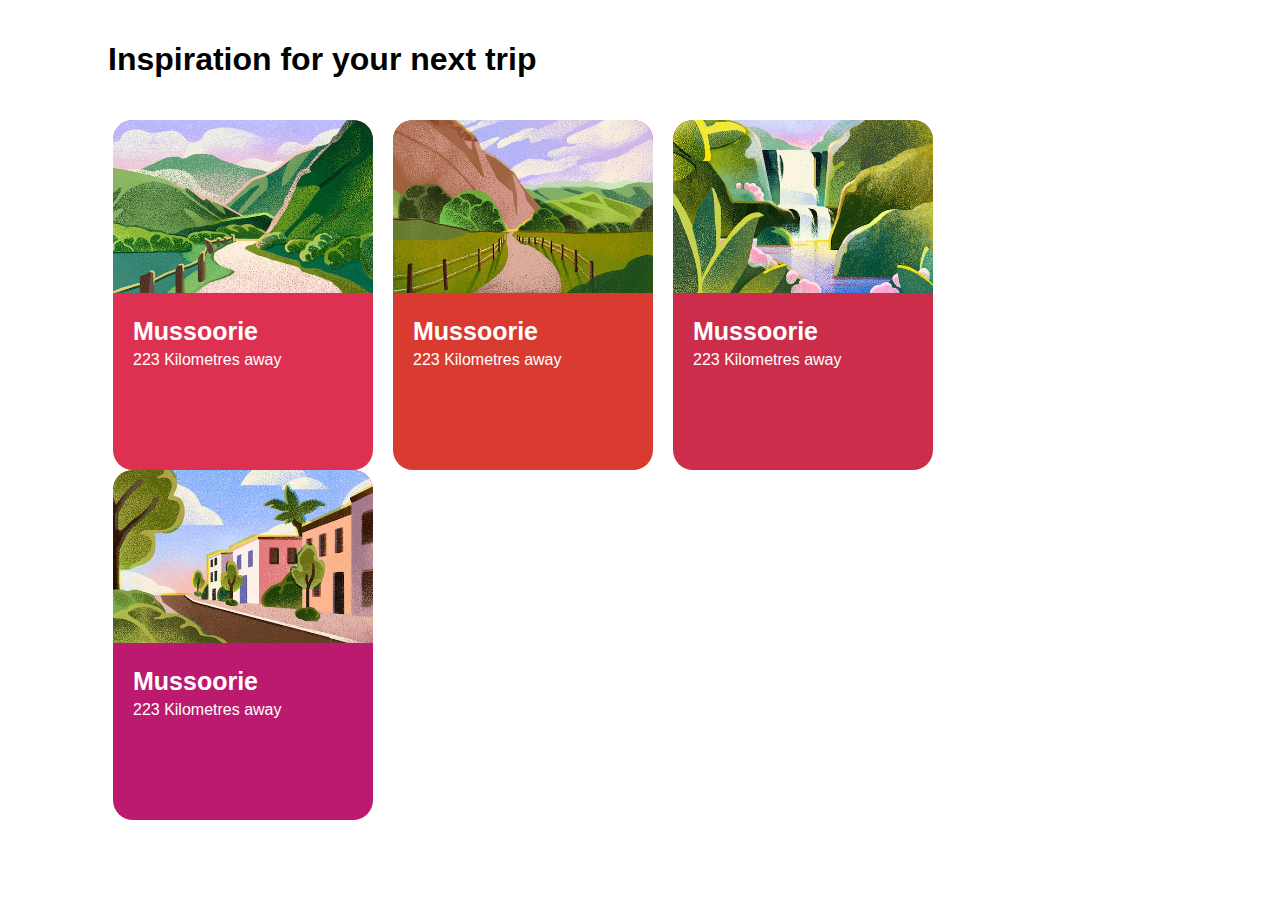
<file: box-model-assignment by Sonagara/index.html>
<!DOCTYPE html>
<html lang="en">
<head>
    <meta charset="UTF-8">
    <meta http-equiv="X-UA-Compatible" content="IE=edge">
    <meta name="viewport" content="width=device-width, initial-scale=1.0">
    <title>box-model-assignment</title>
    <link rel="stylesheet" href="style.css">
</head>
<body>
    <div>
        <h1 id="heading">Inspiration for your next trip</h1>

        <div id="aline-blog">
        
            <div class="blog" id="blog1">
                <img src="./Images/p1.jpeg" class="img" alt="">
                <div class="text">
                    <h3>Mussoorie</h2>
                    <p>223 Kilometres away</p>
                </div>     
            </div>

            <div class="blog "id="blog2">
                <img src="./Images/p2.jpeg" class="img" alt="">
                <div class="text">
                    <h3>Mussoorie</h2>
                    <p>223 Kilometres away</p>
                </div>     
            </div>

            <div class="blog"id="blog3">
                <img src="./Images/p3.jpeg" class="img" alt="">
                <div class="text">
                    <h3>Mussoorie</h2>
                    <p>223 Kilometres away</p>
                </div>     
            </div>

            <div class="blog"id="blog4">
                <img src="./Images/p4.jpeg" class="img" alt="">
                <div class="text">
                    <h3>Mussoorie</h2>
                    <p>223 Kilometres away</p>
                </div>     
            </div>
        </div>

    </div>
    
</body>
</html>
</file>
<file: box-model-assignment by Sonagara/style.css>
#heading{
    margin-left: 80px;
    font-family:sans-serif;
    padding: 20px;
}
.blog{
    color: white;
    width: 260px;
    height: 350px;
    border-radius: 20px;
    float: left;
    margin-left: 20px;
}
#blog1{
    background-color: rgb(222, 49, 81);
}
#blog2{
    background-color: rgb(217, 59, 48);
}
#blog3{
    background-color: rgb(204, 45, 74);
}
#blog4{
    background-color: rgb(188, 26, 110);
}
.img{
    width: 100%;
    border-radius: 20px 20px 0px 0px;
 }

#aline-blog{
    margin: 10px 85px;
}

.text{
    padding: 20px;
    font-family:sans-serif;
}
.text h3{
    margin: 0;
    font-size: 25px;
}
.text p{
    margin-top: 5px;
}
</file>
